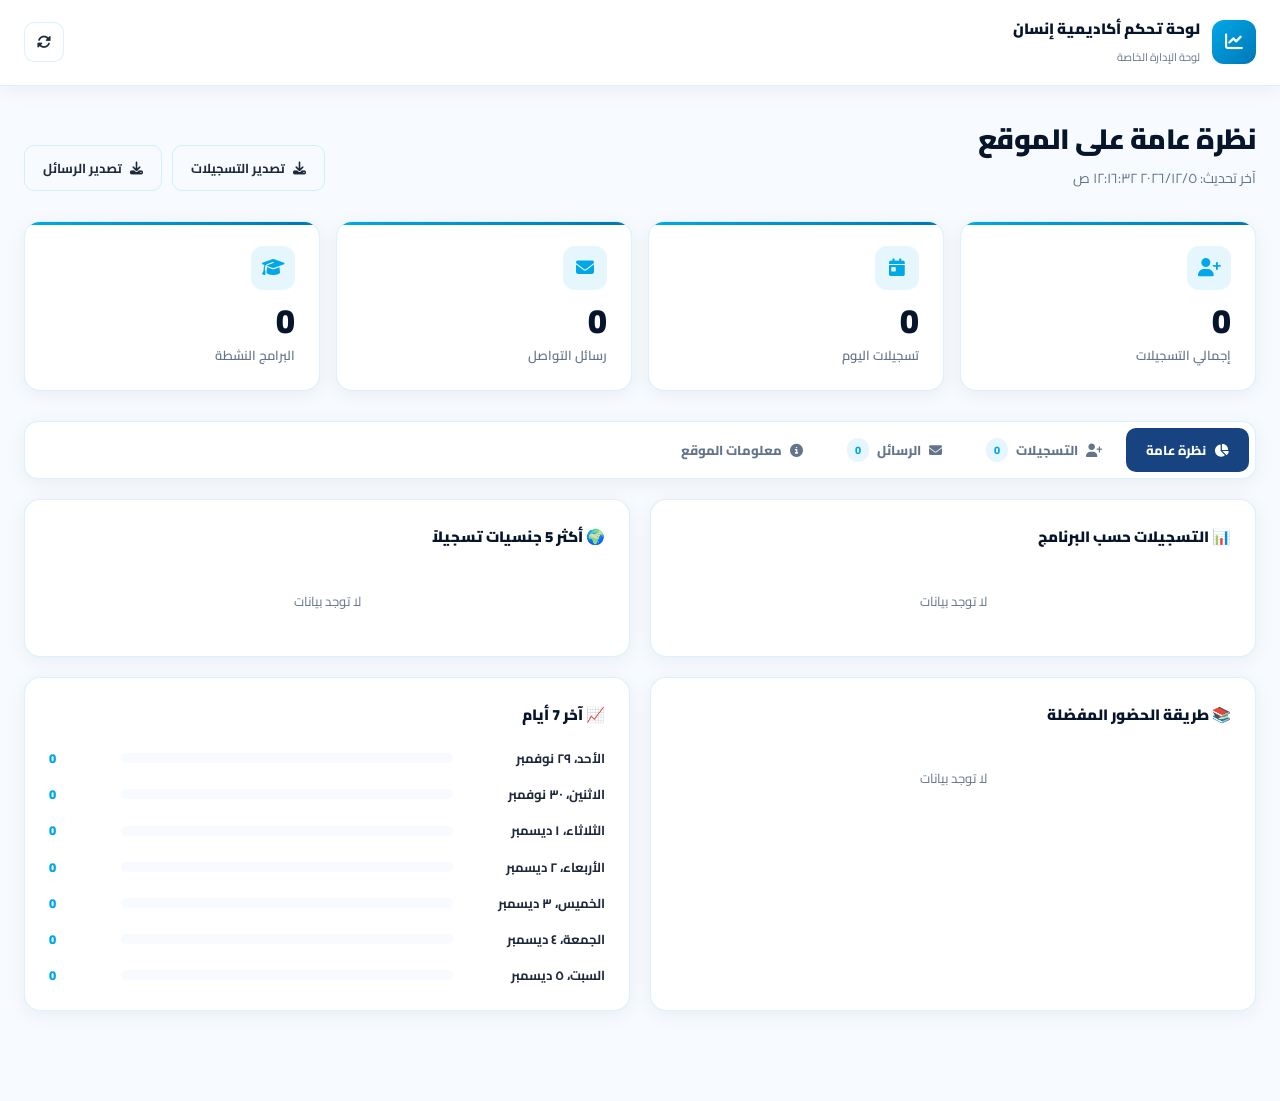
<file: wesbite/admin.html>
<!DOCTYPE html>
<html lang="ar" dir="rtl" data-theme="light">
<head>
<meta charset="UTF-8">
<meta name="viewport" content="width=device-width, initial-scale=1.0">
<meta name="robots" content="noindex, nofollow">
<title>لوحة التحكم — أكاديمية إنسان</title>
<link rel="preconnect" href="https://fonts.googleapis.com">
<link rel="preconnect" href="https://fonts.gstatic.com" crossorigin>
<link href="https://fonts.googleapis.com/css2?family=Cairo:wght@400;600;700;800;900&display=swap" rel="stylesheet">
<link rel="stylesheet" href="https://cdnjs.cloudflare.com/ajax/libs/font-awesome/6.5.2/css/all.min.css">
<style>
:root {
  --primary: #07152b;
  --primary-mid: #174380;
  --cyan: #00a8e8;
  --cyan-light: #e6f6fd;
  --green: #2ec4b6;
  --danger: #e63946;
  --warning: #f4a261;
  --text: #1e293b;
  --muted: #64748b;
  --bg: #f7fafe;
  --card: #ffffff;
  --border: rgba(0, 168, 232, 0.15);
  --shadow: 0 4px 20px rgba(7, 21, 43, 0.06);
}
* { margin: 0; padding: 0; box-sizing: border-box; }
body {
  font-family: 'Cairo', system-ui, sans-serif;
  background: var(--bg);
  color: var(--text);
  min-height: 100vh;
  line-height: 1.7;
}

/* ═══════════ TOPBAR ═══════════ */
.topbar {
  background: var(--card);
  border-bottom: 1px solid var(--border);
  padding: 16px 24px;
  display: flex;
  align-items: center;
  justify-content: space-between;
  gap: 16px;
  flex-wrap: wrap;
  position: sticky;
  top: 0;
  z-index: 100;
  box-shadow: var(--shadow);
}
.brand {
  display: flex;
  align-items: center;
  gap: 12px;
}
.brand-icon {
  width: 44px;
  height: 44px;
  border-radius: 12px;
  background: linear-gradient(135deg, #00a8e8, #0077b6);
  color: white;
  display: grid;
  place-items: center;
  font-size: 18px;
}
.brand-text strong {
  display: block;
  font-size: 15px;
  font-weight: 900;
  color: var(--primary);
}
.brand-text small {
  font-size: 11px;
  color: var(--muted);
}
.topbar-actions {
  display: flex;
  gap: 8px;
  align-items: center;
}
.icon-btn {
  width: 40px;
  height: 40px;
  border-radius: 10px;
  border: 1px solid var(--border);
  background: var(--card);
  color: var(--text);
  display: grid;
  place-items: center;
  cursor: pointer;
  transition: 0.2s;
  font-size: 14px;
}
.icon-btn:hover {
  border-color: var(--cyan);
  color: var(--cyan);
  transform: translateY(-2px);
}

/* ═══════════ MAIN ═══════════ */
.main {
  max-width: 1400px;
  margin: 0 auto;
  padding: 30px 24px 60px;
}
.page-header {
  display: flex;
  justify-content: space-between;
  align-items: flex-end;
  flex-wrap: wrap;
  gap: 16px;
  margin-bottom: 30px;
}
.page-header h1 {
  font-size: 28px;
  font-weight: 900;
  color: var(--primary);
  letter-spacing: -0.5px;
}
.page-header p {
  color: var(--muted);
  font-size: 14px;
  margin-top: 4px;
}
.actions-row {
  display: flex;
  gap: 10px;
  flex-wrap: wrap;
}
.btn {
  padding: 10px 18px;
  border-radius: 10px;
  border: none;
  background: var(--primary-mid);
  color: white;
  font-family: inherit;
  font-size: 13px;
  font-weight: 700;
  cursor: pointer;
  transition: 0.2s;
  display: inline-flex;
  align-items: center;
  gap: 8px;
}
.btn:hover {
  background: var(--cyan);
  transform: translateY(-2px);
}
.btn.btn-outline {
  background: transparent;
  border: 1.5px solid var(--border);
  color: var(--text);
}
.btn.btn-outline:hover {
  border-color: var(--cyan);
  color: var(--cyan);
  background: transparent;
}

/* ═══════════ STATS ═══════════ */
.stats-grid {
  display: grid;
  grid-template-columns: repeat(auto-fit, minmax(200px, 1fr));
  gap: 16px;
  margin-bottom: 30px;
}
.stat-card {
  background: var(--card);
  border: 1px solid var(--border);
  border-radius: 16px;
  padding: 24px;
  box-shadow: var(--shadow);
  position: relative;
  overflow: hidden;
  transition: 0.3s;
}
.stat-card:hover {
  transform: translateY(-4px);
}
.stat-card::before {
  content: '';
  position: absolute;
  top: 0;
  right: 0;
  left: 0;
  height: 3px;
  background: linear-gradient(90deg, #00a8e8, #0077b6);
}
.stat-icon {
  width: 44px;
  height: 44px;
  border-radius: 12px;
  background: var(--cyan-light);
  color: var(--cyan);
  display: grid;
  place-items: center;
  font-size: 18px;
  margin-bottom: 14px;
}
.stat-value {
  font-size: 34px;
  font-weight: 900;
  color: var(--primary);
  line-height: 1;
  margin-bottom: 6px;
}
.stat-label {
  font-size: 13px;
  color: var(--muted);
  font-weight: 600;
}

/* ═══════════ TABS ═══════════ */
.tabs {
  display: flex;
  gap: 4px;
  background: var(--card);
  border: 1px solid var(--border);
  border-radius: 14px;
  padding: 6px;
  margin-bottom: 20px;
  overflow-x: auto;
  box-shadow: var(--shadow);
}
.tab {
  padding: 10px 20px;
  border-radius: 10px;
  border: none;
  background: transparent;
  color: var(--muted);
  font-family: inherit;
  font-size: 13px;
  font-weight: 800;
  cursor: pointer;
  transition: 0.2s;
  white-space: nowrap;
  display: inline-flex;
  align-items: center;
  gap: 8px;
}
.tab:hover {
  color: var(--cyan);
}
.tab.active {
  background: var(--primary-mid);
  color: white;
}
.badge-count {
  background: rgba(255,255,255,0.25);
  padding: 2px 8px;
  border-radius: 50px;
  font-size: 11px;
}
.tab:not(.active) .badge-count {
  background: var(--cyan-light);
  color: var(--cyan);
}

/* ═══════════ PANELS ═══════════ */
.panel {
  display: none;
}
.panel.active {
  display: block;
  animation: fadeIn 0.3s;
}
@keyframes fadeIn {
  from { opacity: 0; transform: translateY(8px); }
  to { opacity: 1; transform: translateY(0); }
}

/* ═══════════ TOOLBAR ═══════════ */
.toolbar {
  display: flex;
  gap: 10px;
  flex-wrap: wrap;
  align-items: center;
  margin-bottom: 16px;
}
.search-input {
  flex: 1;
  min-width: 200px;
  padding: 12px 16px;
  border-radius: 10px;
  border: 1.5px solid var(--border);
  background: var(--card);
  color: var(--text);
  font-family: inherit;
  font-size: 14px;
  outline: none;
  transition: 0.2s;
}
.search-input:focus {
  border-color: var(--cyan);
  box-shadow: 0 0 0 4px var(--cyan-light);
}
.filter-select {
  padding: 12px 16px;
  border-radius: 10px;
  border: 1.5px solid var(--border);
  background: var(--card);
  color: var(--text);
  font-family: inherit;
  font-size: 13px;
  cursor: pointer;
  outline: none;
}

/* ═══════════ TABLE ═══════════ */
.table-wrap {
  background: var(--card);
  border-radius: 16px;
  border: 1px solid var(--border);
  box-shadow: var(--shadow);
  overflow: hidden;
}
.table-scroll {
  overflow-x: auto;
}
table {
  width: 100%;
  border-collapse: collapse;
  min-width: 700px;
}
th {
  background: var(--primary-mid);
  color: white;
  padding: 14px 16px;
  text-align: right;
  font-size: 12px;
  font-weight: 800;
  white-space: nowrap;
}
td {
  padding: 14px 16px;
  border-bottom: 1px solid var(--border);
  font-size: 13px;
  text-align: right;
  vertical-align: middle;
}
tr:last-child td {
  border-bottom: none;
}
tbody tr {
  cursor: pointer;
  transition: 0.2s;
}
tbody tr:hover td {
  background: var(--bg);
}

.empty-state {
  text-align: center;
  padding: 60px 20px;
  color: var(--muted);
}
.empty-state i {
  font-size: 48px;
  color: var(--cyan);
  opacity: 0.4;
  margin-bottom: 16px;
  display: block;
}

/* ═══════════ CHARTS ═══════════ */
.charts-grid {
  display: grid;
  grid-template-columns: 1fr 1fr;
  gap: 20px;
  margin-bottom: 30px;
}
@media (max-width: 900px) {
  .charts-grid { grid-template-columns: 1fr; }
}
.chart-card {
  background: var(--card);
  border: 1px solid var(--border);
  border-radius: 16px;
  padding: 24px;
  box-shadow: var(--shadow);
}
.chart-card h3 {
  font-size: 15px;
  font-weight: 900;
  color: var(--primary);
  margin-bottom: 20px;
}
.chart-bars {
  display: flex;
  flex-direction: column;
  gap: 14px;
}
.chart-bar-row {
  display: grid;
  grid-template-columns: 140px 1fr 60px;
  gap: 12px;
  align-items: center;
  font-size: 13px;
}
.chart-bar-label {
  font-weight: 700;
  color: var(--text);
  white-space: nowrap;
  overflow: hidden;
  text-overflow: ellipsis;
}
.chart-bar-track {
  height: 10px;
  background: var(--bg);
  border-radius: 10px;
  overflow: hidden;
}
.chart-bar-fill {
  height: 100%;
  background: linear-gradient(90deg, #00a8e8, #0077b6);
  border-radius: 10px;
  transition: width 0.6s ease;
}
.chart-bar-value {
  text-align: left;
  font-weight: 900;
  color: var(--cyan);
}

/* ═══════════ INFO PANEL ═══════════ */
.info-grid {
  display: grid;
  grid-template-columns: repeat(auto-fit, minmax(280px, 1fr));
  gap: 16px;
}
.info-card {
  background: var(--card);
  border: 1px solid var(--border);
  border-radius: 16px;
  padding: 24px;
  box-shadow: var(--shadow);
}
.info-card h3 {
  font-size: 15px;
  font-weight: 900;
  color: var(--primary);
  margin-bottom: 16px;
  display: flex;
  align-items: center;
  gap: 10px;
}
.info-card h3 i {
  color: var(--cyan);
}
.info-list {
  display: flex;
  flex-direction: column;
  gap: 0;
}
.info-item {
  display: flex;
  justify-content: space-between;
  align-items: center;
  gap: 12px;
  padding: 12px 0;
  border-bottom: 1px solid var(--border);
  font-size: 13px;
}
.info-item:last-child {
  border-bottom: none;
}
.info-item span {
  color: var(--muted);
  font-weight: 600;
}
.info-item strong {
  color: var(--primary);
  font-weight: 800;
  text-align: left;
  word-break: break-word;
}

/* ═══════════ MODAL ═══════════ */
.modal {
  position: fixed;
  inset: 0;
  z-index: 2000;
  background: rgba(7, 21, 43, 0.7);
  backdrop-filter: blur(6px);
  display: none;
  align-items: center;
  justify-content: center;
  padding: 20px;
}
.modal.open {
  display: flex;
}
.modal-box {
  background: var(--card);
  border-radius: 20px;
  padding: 30px;
  width: min(600px, 100%);
  max-height: 90vh;
  overflow-y: auto;
  box-shadow: 0 30px 80px rgba(0,0,0,0.5);
}
.modal-box h2 {
  font-size: 20px;
  font-weight: 900;
  color: var(--primary);
  margin-bottom: 20px;
  display: flex;
  justify-content: space-between;
  align-items: center;
  gap: 12px;
}
.modal-close {
  width: 32px;
  height: 32px;
  border-radius: 8px;
  border: none;
  background: var(--bg);
  color: var(--text);
  cursor: pointer;
  transition: 0.2s;
  font-size: 14px;
}
.modal-close:hover {
  background: var(--danger);
  color: white;
}
.detail-row {
  display: flex;
  justify-content: space-between;
  padding: 12px 0;
  border-bottom: 1px solid var(--border);
  font-size: 14px;
  gap: 20px;
}
.detail-row:last-child {
  border-bottom: none;
}
.detail-row span {
  color: var(--muted);
  font-weight: 600;
}
.detail-row strong {
  color: var(--primary);
  font-weight: 700;
  text-align: left;
  word-break: break-word;
}

/* ═══════════ LOADING ═══════════ */
.spinner {
  width: 40px;
  height: 40px;
  border: 3px solid var(--border);
  border-top-color: var(--cyan);
  border-radius: 50%;
  animation: spin 0.8s linear infinite;
  margin: 60px auto;
}
@keyframes spin {
  to { transform: rotate(360deg); }
}

/* ═══════════ RESPONSIVE ═══════════ */
@media (max-width: 768px) {
  .main { padding: 20px 14px 40px; }
  .page-header h1 { font-size: 22px; }
  .stat-value { font-size: 28px; }
  .chart-bar-row { grid-template-columns: 100px 1fr 50px; font-size: 12px; }
  .topbar { padding: 12px 14px; }
  .brand-text small { display: none; }
  th, td { padding: 10px 12px; font-size: 12px; }
}
</style>
</head>
<body>

<!-- ═══════════ TOPBAR ═══════════ -->
<div class="topbar">
  <div class="brand">
    <div class="brand-icon"><i class="fa-solid fa-chart-line"></i></div>
    <div class="brand-text">
      <strong>لوحة تحكم أكاديمية إنسان</strong>
      <small>لوحة الإدارة الخاصة</small>
    </div>
  </div>
  <div class="topbar-actions">
    <button class="icon-btn" onclick="loadAllData()" title="تحديث البيانات">
      <i class="fa-solid fa-rotate"></i>
    </button>
  </div>
</div>

<!-- ═══════════ MAIN ═══════════ -->
<div class="main">

  <div class="page-header">
    <div>
      <h1>نظرة عامة على الموقع</h1>
      <p id="lastUpdated">جاري التحميل...</p>
    </div>
    <div class="actions-row">
      <button class="btn btn-outline" onclick="exportCSV('registrations')">
        <i class="fa-solid fa-download"></i> تصدير التسجيلات
      </button>
      <button class="btn btn-outline" onclick="exportCSV('contacts')">
        <i class="fa-solid fa-download"></i> تصدير الرسائل
      </button>
    </div>
  </div>

  <!-- Stats -->
  <div class="stats-grid">
    <div class="stat-card">
      <div class="stat-icon"><i class="fa-solid fa-user-plus"></i></div>
      <div class="stat-value" id="statTotal">—</div>
      <div class="stat-label">إجمالي التسجيلات</div>
    </div>
    <div class="stat-card">
      <div class="stat-icon"><i class="fa-solid fa-calendar-day"></i></div>
      <div class="stat-value" id="statToday">—</div>
      <div class="stat-label">تسجيلات اليوم</div>
    </div>
    <div class="stat-card">
      <div class="stat-icon"><i class="fa-solid fa-envelope"></i></div>
      <div class="stat-value" id="statContacts">—</div>
      <div class="stat-label">رسائل التواصل</div>
    </div>
    <div class="stat-card">
      <div class="stat-icon"><i class="fa-solid fa-graduation-cap"></i></div>
      <div class="stat-value" id="statPrograms">—</div>
      <div class="stat-label">البرامج النشطة</div>
    </div>
  </div>

  <!-- Tabs -->
  <div class="tabs">
    <button class="tab active" data-tab="overview" onclick="switchTab('overview')">
      <i class="fa-solid fa-chart-pie"></i> نظرة عامة
    </button>
    <button class="tab" data-tab="registrations" onclick="switchTab('registrations')">
      <i class="fa-solid fa-user-plus"></i> التسجيلات <span class="badge-count" id="tabRegCount">0</span>
    </button>
    <button class="tab" data-tab="contacts" onclick="switchTab('contacts')">
      <i class="fa-solid fa-envelope"></i> الرسائل <span class="badge-count" id="tabContactCount">0</span>
    </button>
    <button class="tab" data-tab="info" onclick="switchTab('info')">
      <i class="fa-solid fa-circle-info"></i> معلومات الموقع
    </button>
  </div>

  <!-- Panel: Overview -->
  <div class="panel active" id="panel-overview">
    <div class="charts-grid">
      <div class="chart-card">
        <h3>📊 التسجيلات حسب البرنامج</h3>
        <div class="chart-bars" id="chartPrograms">
          <div class="empty-state" style="padding:20px;font-size:13px;">لا توجد بيانات</div>
        </div>
      </div>
      <div class="chart-card">
        <h3>🌍 أكثر 5 جنسيات تسجيلاً</h3>
        <div class="chart-bars" id="chartNationalities">
          <div class="empty-state" style="padding:20px;font-size:13px;">لا توجد بيانات</div>
        </div>
      </div>
      <div class="chart-card">
        <h3>📚 طريقة الحضور المفضلة</h3>
        <div class="chart-bars" id="chartStudyMode">
          <div class="empty-state" style="padding:20px;font-size:13px;">لا توجد بيانات</div>
        </div>
      </div>
      <div class="chart-card">
        <h3>📈 آخر 7 أيام</h3>
        <div class="chart-bars" id="chartRecent">
          <div class="empty-state" style="padding:20px;font-size:13px;">لا توجد بيانات</div>
        </div>
      </div>
    </div>
  </div>

  <!-- Panel: Registrations -->
  <div class="panel" id="panel-registrations">
    <div class="toolbar">
      <input type="text" class="search-input" id="regSearch" placeholder="🔍 ابحث بالاسم، البريد، الهاتف..." oninput="renderRegistrations()">
      <select class="filter-select" id="regFilterProgram" onchange="renderRegistrations()">
        <option value="">جميع البرامج</option>
      </select>
    </div>
    <div class="table-wrap" id="regTableWrap">
      <div class="spinner"></div>
    </div>
  </div>

  <!-- Panel: Contacts -->
  <div class="panel" id="panel-contacts">
    <div class="toolbar">
      <input type="text" class="search-input" id="contactSearch" placeholder="🔍 ابحث في الرسائل..." oninput="renderContacts()">
    </div>
    <div class="table-wrap" id="contactTableWrap">
      <div class="spinner"></div>
    </div>
  </div>

  <!-- Panel: Site Info -->
  <div class="panel" id="panel-info">
    <div class="info-grid">
      <div class="info-card">
        <h3><i class="fa-solid fa-globe"></i> معلومات الموقع</h3>
        <div class="info-list">
          <div class="info-item"><span>اسم الأكاديمية</span><strong>أكاديمية إنسان</strong></div>
          <div class="info-item"><span>الاسم الكامل</span><strong>أكاديمية إنسان لبناء القيم</strong></div>
          <div class="info-item"><span>الشعار</span><strong>قيم الإنسان.. حضارة وعمران</strong></div>
          <div class="info-item"><span>اللغات</span><strong>العربية، الإنجليزية، التركية</strong></div>
          <div class="info-item"><span>الوضع</span><strong>فاتح + داكن</strong></div>
        </div>
      </div>

      <div class="info-card">
        <h3><i class="fa-solid fa-address-book"></i> قنوات التواصل</h3>
        <div class="info-list">
          <div class="info-item"><span>البريد</span><strong>info@insanacademy.org</strong></div>
          <div class="info-item"><span>واتساب</span><strong>+90 500 947 7911</strong></div>
          <div class="info-item"><span>الموقع</span><strong>باشاك شهير، إسطنبول</strong></div>
          <div class="info-item"><span>إنستغرام</span><strong>@insan.academy.tr</strong></div>
          <div class="info-item"><span>يوتيوب</span><strong>@insanacademy_org</strong></div>
        </div>
      </div>

      <div class="info-card">
        <h3><i class="fa-solid fa-layer-group"></i> البرامج</h3>
        <div class="info-list">
          <div class="info-item"><span>النخبة</span><strong>العلوم الشرعية</strong></div>
          <div class="info-item"><span>المرأة</span><strong>فنجان وكتاب / فصاحة</strong></div>
          <div class="info-item"><span>الأطفال</span><strong>الرحيق المختوم / الحساب الذهني</strong></div>
          <div class="info-item"><span>اليافعين</span><strong>الجيل القيّم / مقام</strong></div>
        </div>
      </div>

      <div class="info-card">
        <h3><i class="fa-solid fa-code"></i> التقنيات المستخدمة</h3>
        <div class="info-list">
          <div class="info-item"><span>الواجهة</span><strong>HTML / CSS / JS</strong></div>
          <div class="info-item"><span>الخطوط</span><strong>Cairo + Inter</strong></div>
          <div class="info-item"><span>الأيقونات</span><strong>Font Awesome 6</strong></div>
          <div class="info-item"><span>الخدمة الخلفية</span><strong>Google Apps Script</strong></div>
          <div class="info-item"><span>التخزين</span><strong>Google Sheets</strong></div>
        </div>
      </div>

      <div class="info-card">
        <h3><i class="fa-solid fa-users"></i> الفريق</h3>
        <div class="info-list">
          <div class="info-item"><span>المتطوعون</span><strong>مفتوح</strong></div>
          <div class="info-item"><span>المحاضرون</span><strong>مفتوح</strong></div>
          <div class="info-item"><span>العضوية</span><strong>مفتوح</strong></div>
          <div class="info-item"><span>التواصل</span><strong>عبر واتساب</strong></div>
        </div>
      </div>

      <div class="info-card">
        <h3><i class="fa-solid fa-clock"></i> معلومات الجلسة</h3>
        <div class="info-list">
          <div class="info-item"><span>آخر تحديث</span><strong id="infoLastRefresh">—</strong></div>
          <div class="info-item"><span>المتصفح</span><strong id="infoBrowser">—</strong></div>
          <div class="info-item"><span>الشاشة</span><strong id="infoScreen">—</strong></div>
          <div class="info-item"><span>المنطقة الزمنية</span><strong id="infoTimezone">—</strong></div>
        </div>
      </div>
    </div>
  </div>

</div>

<!-- Modal -->
<div class="modal" id="detailModal" onclick="if(event.target===this)closeModal()">
  <div class="modal-box">
    <h2>
      <span id="modalTitle">تفاصيل التسجيل</span>
      <button class="modal-close" onclick="closeModal()"><i class="fa-solid fa-xmark"></i></button>
    </h2>
    <div id="modalContent"></div>
  </div>
</div>

<script>
/* ═══════════════════════════════════════════════════
   الإعدادات — عدّل هذا السطر فقط
   ═══════════════════════════════════════════════════ */
const API_URL = "https://script.google.com/u/0/home/projects/1hv3rUUZxkLS_JZQ86ph5ndYzJN1M6e6C6VOkgFlLhgsKZdLU4WmH53Js/edit";

/* ═══════════════════════════════════════════════════
   الحالة
   ═══════════════════════════════════════════════════ */
let registrations = [];
let contacts = [];

/* ═══════════════════════════════════════════════════
   تحميل البيانات
   ═══════════════════════════════════════════════════ */
async function loadAllData() {
  const lastUpdated = document.getElementById("lastUpdated");
  lastUpdated.textContent = "جاري التحديث...";

  try {
    // Load registrations
    const regRes = await fetch(API_URL + "?type=registrations");
    const regData = await regRes.json();
    registrations = Array.isArray(regData) ? regData : [];
  } catch (err) {
    registrations = [];
    console.error("Registrations fetch failed:", err);
  }

  try {
    // Load contacts
    const conRes = await fetch(API_URL + "?type=contacts");
    const conData = await conRes.json();
    contacts = Array.isArray(conData) ? conData : [];
  } catch (err) {
    contacts = [];
    console.error("Contacts fetch failed:", err);
  }

  updateStats();
  updateCharts();
  buildProgramFilter();
  renderRegistrations();
  renderContacts();
  updateSessionInfo();

  const now = new Date();
  lastUpdated.textContent = "آخر تحديث: " + now.toLocaleString("ar-EG");
}

/* ═══════════════════════════════════════════════════
   الإحصائيات
   ═══════════════════════════════════════════════════ */
function updateStats() {
  document.getElementById("statTotal").textContent = registrations.length;
  document.getElementById("statContacts").textContent = contacts.length;
  document.getElementById("tabRegCount").textContent = registrations.length;
  document.getElementById("tabContactCount").textContent = contacts.length;

  // Today's count
  const todayStr = new Date().toDateString();
  const todayCount = registrations.filter(r => {
    const t = r.Timestamp || r.timestamp || r["الوقت"] || r["التاريخ"];
    if (!t) return false;
    try {
      return new Date(t).toDateString() === todayStr;
    } catch {
      return false;
    }
  }).length;
  document.getElementById("statToday").textContent = todayCount;

  // Active programs
  const programs = new Set();
  registrations.forEach(r => {
    const p = r.Program || r.program || r["البرنامج"] || r["المسار"];
    if (p && String(p).trim()) programs.add(String(p).trim());
  });
  document.getElementById("statPrograms").textContent = programs.size;
}

/* ═══════════════════════════════════════════════════
   الرسوم البيانية
   ═══════════════════════════════════════════════════ */
function updateCharts() {
  renderBarChart("chartPrograms", countBy(registrations, ["Program", "program", "البرنامج", "المسار"]));
  renderBarChart("chartNationalities", countBy(registrations, ["Nationality", "nationality", "الجنسية"]), 5);
  renderBarChart("chartStudyMode", countBy(registrations, ["StudyMode", "studyMode", "طريقة الحضور"]));
  renderBarChart("chartRecent", countByDay(registrations, 7));
}

function countBy(rows, keys) {
  const counts = {};
  rows.forEach(r => {
    let val = "";
    for (const k of keys) {
      if (r[k] !== undefined && r[k] !== null && String(r[k]).trim()) {
        val = String(r[k]).trim();
        break;
      }
    }
    if (val) counts[val] = (counts[val] || 0) + 1;
  });
  return counts;
}

function countByDay(rows, days) {
  const counts = {};
  const now = new Date();
  for (let i = days - 1; i >= 0; i--) {
    const d = new Date(now);
    d.setDate(d.getDate() - i);
    const key = d.toLocaleDateString("ar-EG", { weekday: "long", day: "numeric", month: "short" });
    counts[key] = 0;
  }
  rows.forEach(r => {
    const t = r.Timestamp || r.timestamp || r["الوقت"] || r["التاريخ"];
    if (!t) return;
    try {
      const d = new Date(t);
      const key = d.toLocaleDateString("ar-EG", { weekday: "long", day: "numeric", month: "short" });
      if (key in counts) counts[key]++;
    } catch {}
  });
  return counts;
}

function renderBarChart(containerId, data, limit) {
  const container = document.getElementById(containerId);
  let entries = Object.entries(data).sort((a, b) => b[1] - a[1]);
  if (limit) entries = entries.slice(0, limit);

  if (!entries.length) {
    container.innerHTML = '<div class="empty-state" style="padding:20px;font-size:13px;">لا توجد بيانات</div>';
    return;
  }

  const max = Math.max(...entries.map(e => e[1]));
  container.innerHTML = entries.map(([label, value]) => {
    const width = max > 0 ? (value / max) * 100 : 0;
    return `
      <div class="chart-bar-row">
        <div class="chart-bar-label" title="${escapeHtml(label)}">${escapeHtml(truncate(label, 20))}</div>
        <div class="chart-bar-track"><div class="chart-bar-fill" style="width:${width}%"></div></div>
        <div class="chart-bar-value">${value}</div>
      </div>`;
  }).join("");
}

/* ═══════════════════════════════════════════════════
   التسجيلات
   ═══════════════════════════════════════════════════ */
function buildProgramFilter() {
  const select = document.getElementById("regFilterProgram");
  const programs = new Set();
  registrations.forEach(r => {
    const p = r.Program || r.program || r["البرنامج"] || r["المسار"];
    if (p && String(p).trim()) programs.add(String(p).trim());
  });
  const current = select.value;
  select.innerHTML = '<option value="">جميع البرامج</option>' +
    Array.from(programs).map(p => `<option value="${escapeHtml(p)}">${escapeHtml(p)}</option>`).join("");
  select.value = current;
}

function renderRegistrations() {
  const wrap = document.getElementById("regTableWrap");
  const query = (document.getElementById("regSearch").value || "").toLowerCase().trim();
  const programFilter = document.getElementById("regFilterProgram").value;

  let filtered = registrations;

  if (programFilter) {
    filtered = filtered.filter(r => {
      const p = r.Program || r.program || r["البرنامج"] || r["المسار"] || "";
      return String(p).trim() === programFilter;
    });
  }

  if (query) {
    filtered = filtered.filter(r =>
      Object.values(r).some(v => String(v).toLowerCase().includes(query))
    );
  }

  if (!filtered.length) {
    wrap.innerHTML = `
      <div class="empty-state">
        <i class="fa-solid fa-inbox"></i>
        <p>${registrations.length ? "لا توجد نتائج مطابقة" : "لا توجد تسجيلات بعد"}</p>
      </div>`;
    return;
  }

  const headers = Object.keys(filtered[0]);
  const rows = filtered.map((row, idx) => {
    const cells = headers.map(h => `<td>${escapeHtml(formatCell(row[h]))}</td>`).join("");
    return `<tr onclick="showDetail('registration', ${idx})" data-idx="${idx}">${cells}</tr>`;
  }).join("");

  wrap.innerHTML = `
    <div class="table-scroll">
      <table>
        <thead><tr>${headers.map(h => `<th>${escapeHtml(h)}</th>`).join("")}</tr></thead>
        <tbody>${rows}</tbody>
      </table>
    </div>`;

  // Store filtered for detail modal
  window.__filteredRegs = filtered;
}

/* ═══════════════════════════════════════════════════
   الرسائل
   ═══════════════════════════════════════════════════ */
function renderContacts() {
  const wrap = document.getElementById("contactTableWrap");
  const query = (document.getElementById("contactSearch").value || "").toLowerCase().trim();

  let filtered = contacts;
  if (query) {
    filtered = contacts.filter(r =>
      Object.values(r).some(v => String(v).toLowerCase().includes(query))
    );
  }

  if (!filtered.length) {
    wrap.innerHTML = `
      <div class="empty-state">
        <i class="fa-solid fa-envelope-open"></i>
        <p>${contacts.length ? "لا توجد نتائج مطابقة" : "لا توجد رسائل بعد"}</p>
      </div>`;
    return;
  }

  const headers = Object.keys(filtered[0]);
  const rows = filtered.map((row, idx) => {
    const cells = headers.map(h => `<td>${escapeHtml(formatCell(row[h]))}</td>`).join("");
    return `<tr onclick="showDetail('contact', ${idx})" data-idx="${idx}">${cells}</tr>`;
  }).join("");

  wrap.innerHTML = `
    <div class="table-scroll">
      <table>
        <thead><tr>${headers.map(h => `<th>${escapeHtml(h)}</th>`).join("")}</tr></thead>
        <tbody>${rows}</tbody>
      </table>
    </div>`;

  window.__filteredContacts = filtered;
}

/* ═══════════════════════════════════════════════════
   التفاصيل (Modal)
   ═══════════════════════════════════════════════════ */
function showDetail(type, idx) {
  const list = type === "registration" ? window.__filteredRegs : window.__filteredContacts;
  if (!list || !list[idx]) return;
  const row = list[idx];

  document.getElementById("modalTitle").textContent =
    type === "registration" ? "تفاصيل التسجيل" : "تفاصيل الرسالة";

  document.getElementById("modalContent").innerHTML = Object.entries(row).map(([k, v]) =>
    `<div class="detail-row"><span>${escapeHtml(k)}</span><strong>${escapeHtml(formatCell(v))}</strong></div>`
  ).join("");

  document.getElementById("detailModal").classList.add("open");
}

function closeModal() {
  document.getElementById("detailModal").classList.remove("open");
}

document.addEventListener("keydown", e => {
  if (e.key === "Escape") closeModal();
});

/* ═══════════════════════════════════════════════════
   التبويبات
   ═══════════════════════════════════════════════════ */
function switchTab(name) {
  document.querySelectorAll(".tab").forEach(t => {
    t.classList.toggle("active", t.dataset.tab === name);
  });
  document.querySelectorAll(".panel").forEach(p => {
    p.classList.toggle("active", p.id === "panel-" + name);
  });
}

/* ═══════════════════════════════════════════════════
   التصدير
   ═══════════════════════════════════════════════════ */
function exportCSV(type) {
  const data = type === "registrations" ? registrations : contacts;
  if (!data.length) {
    alert("لا توجد بيانات للتصدير");
    return;
  }

  const headers = Object.keys(data[0]);
  const csvRows = [headers.join(",")];

  data.forEach(row => {
    csvRows.push(headers.map(h => {
      const v = String(row[h] ?? "").replace(/"/g, '""');
      return `"${v}"`;
    }).join(","));
  });

  const csv = "\uFEFF" + csvRows.join("\n"); // BOM for Excel Arabic
  const blob = new Blob([csv], { type: "text/csv;charset=utf-8;" });
  const url = URL.createObjectURL(blob);
  const a = document.createElement("a");
  a.href = url;
  a.download = `insan-${type}-${new Date().toISOString().slice(0, 10)}.csv`;
  a.click();
  URL.revokeObjectURL(url);
}

/* ═══════════════════════════════════════════════════
   معلومات الجلسة
   ═══════════════════════════════════════════════════ */
function updateSessionInfo() {
  document.getElementById("infoLastRefresh").textContent = new Date().toLocaleString("ar-EG");
  document.getElementById("infoBrowser").textContent = navigator.userAgent.split(" ").slice(-2).join(" ");
  document.getElementById("infoScreen").textContent = `${screen.width} × ${screen.height}`;
  document.getElementById("infoTimezone").textContent = Intl.DateTimeFormat().resolvedOptions().timeZone;
}

/* ═══════════════════════════════════════════════════
   أدوات مساعدة
   ═══════════════════════════════════════════════════ */
function escapeHtml(s) {
  return String(s ?? "").replace(/[&<>"']/g, c => ({
    "&": "&amp;", "<": "&lt;", ">": "&gt;", '"': "&quot;", "'": "&#39;"
  }[c]));
}

function formatCell(v) {
  if (v === null || v === undefined) return "";
  if (typeof v === "string" && /^\d{4}-\d{2}-\d{2}T/.test(v)) {
    try {
      return new Date(v).toLocaleString("ar-EG");
    } catch {
      return v;
    }
  }
  return String(v);
}

function truncate(s, n) {
  s = String(s);
  return s.length > n ? s.slice(0, n) + "…" : s;
}

/* ═══════════════════════════════════════════════════
   التشغيل
   ═══════════════════════════════════════════════════ */
loadAllData();

// Auto refresh every 60 seconds
setInterval(loadAllData, 60000);
</script>
</body>
</html>
</file>
